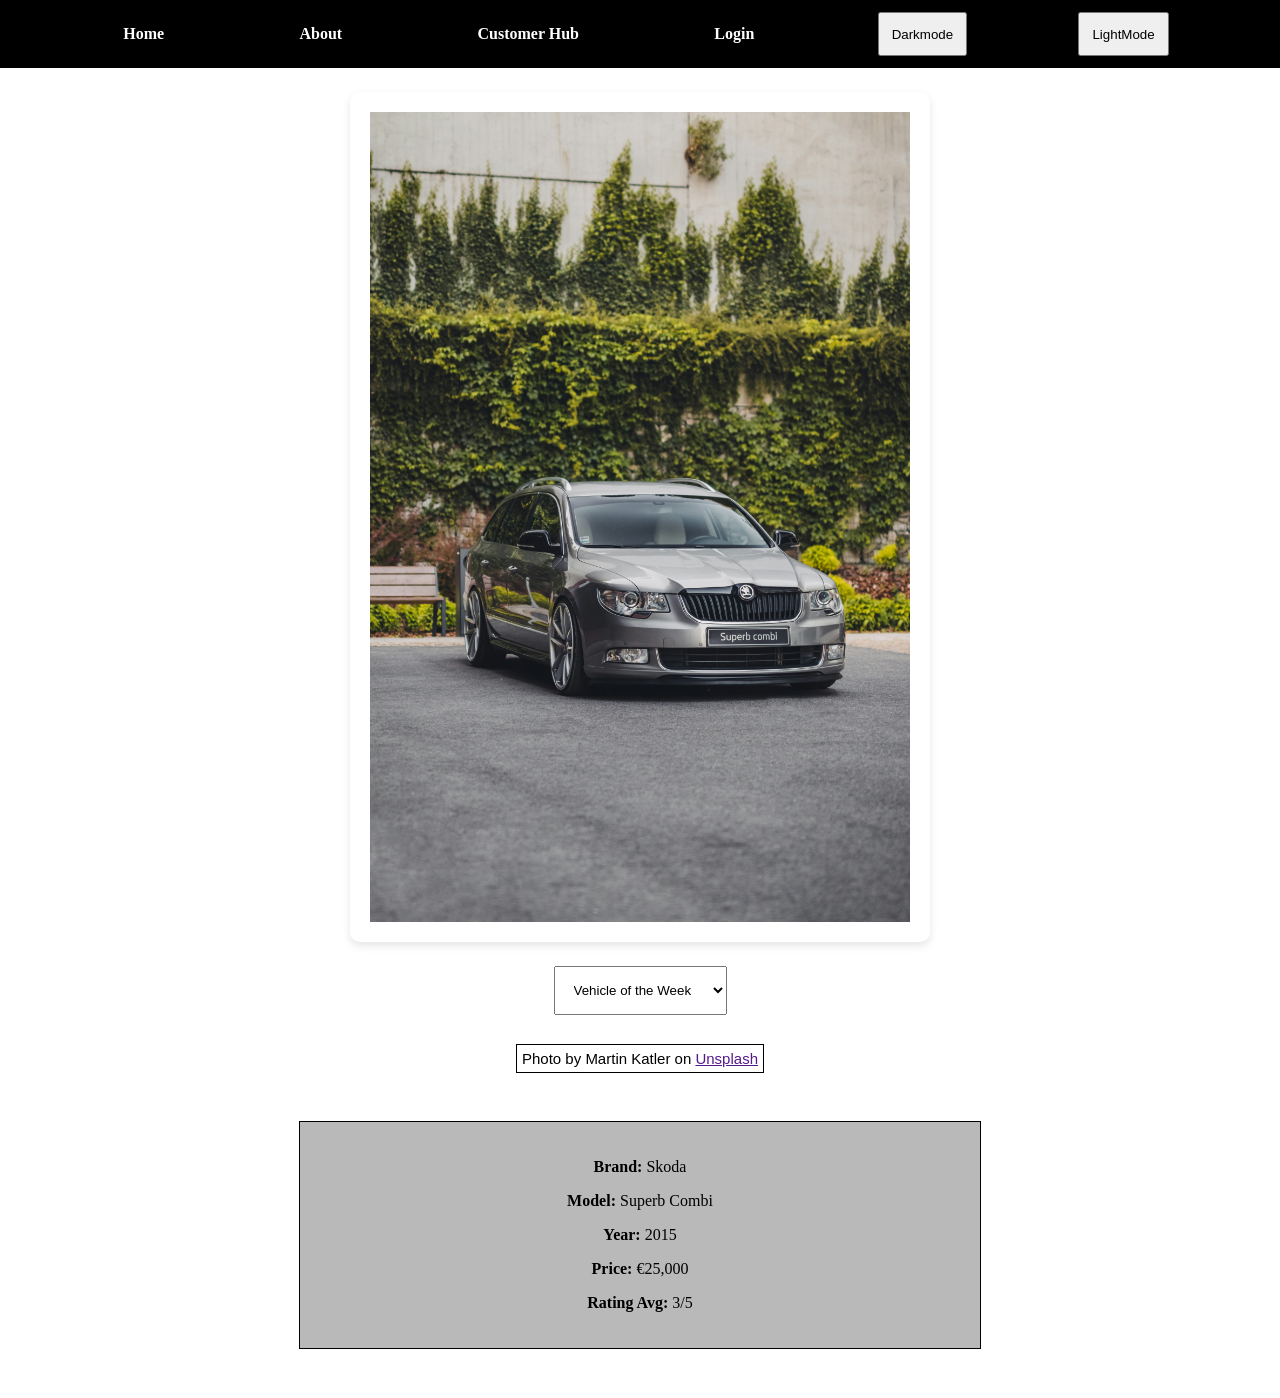
<file: index.html>
<!DOCTYPE html>
<html lang="en">
<head>
    <meta charset="UTF-8">
    <meta name="viewport" content="width=device-width, initial-scale=1.0">
    <link rel="stylesheet" href="assets/style.css">
    <title>Document</title>
    <script src="components/new.js"></script>
</head>

<body>

    <div class="navbar">
        <h4><a class="one" href="index.html">Home</a></h4>
        <h4><a class="one" href="about.html">About</a></h4>
        <h4><a class="one" href="">Customer Hub</a></h4>
        <h4><a class="one" href="">Login</a></h4>
        <button onclick="darkMode()">Darkmode</button>
        <button onclick="lightMode()">LightMode</button>
    </div>


    <img class="main-content-wrapper" src="images/Skoda_CarOfTheWeek.jpg" alt="SkodaWhatever">

    <select class="drop" name="cars" id="cars">
        <option value="Week">Vehicle of the Week</option>
        <option value="Month">Vehicle of the Month</option>
        <option value="Year">Vehicle of the Year</option>
    </select>

    
    <p class="address">Photo by Martin Katler on <a href="">Unsplash</a></p>
    
    
    <div class="car-info">
        <p><b>Brand:</b> Skoda</p>
        <p><b>Model:</b> Superb Combi</p>
        <p><b>Year:</b> 2015</p>
        <p><b>Price:</b> €25,000</p>
        <p><b>Rating Avg:</b> 3/5</p>
    </div>


    
</body>
</html>
</file>
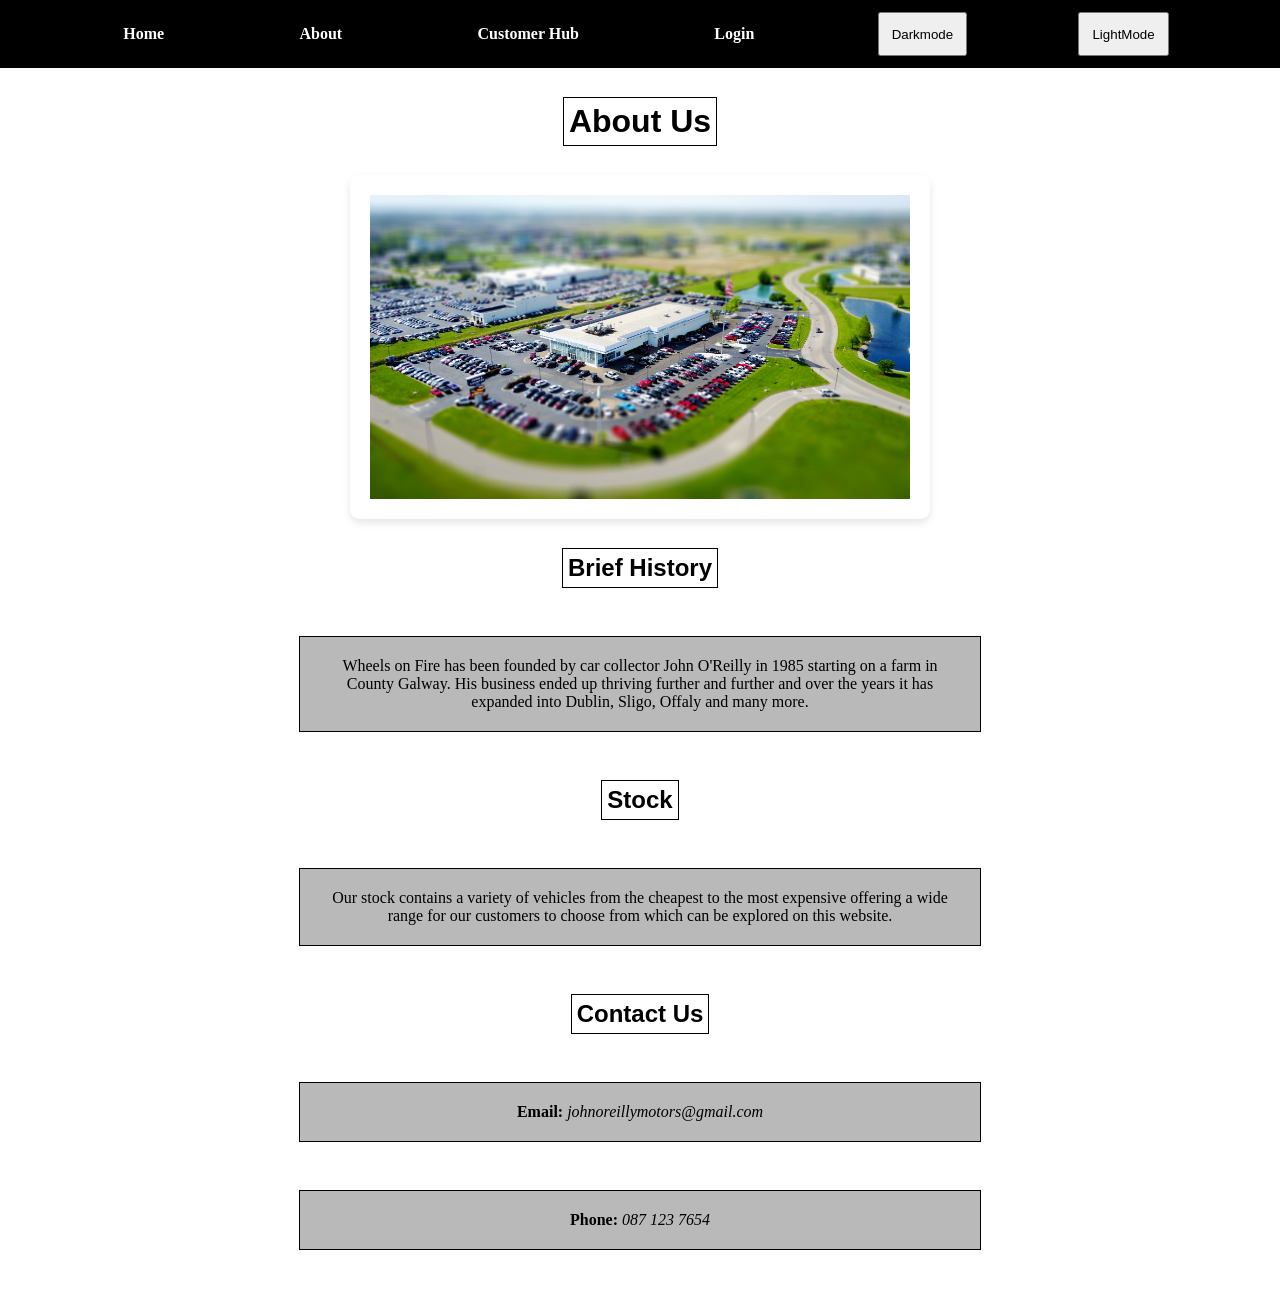
<file: about.html>
<!DOCTYPE html>
<html lang="en">
<head>
    <meta charset="UTF-8">
    <meta name="viewport" content="width=device-width, initial-scale=1.0">
    <link rel="stylesheet" href="assets/style.css">
    <title>Document</title>
    <script src="components/new.js"></script>
</head>

<body>
    <div class="navbar">
        <h4><a class="one" href="index.html">Home</a></h4>
        <h4><a class="one" href="about.html">About</a></h4>
        <h4><a class="one" href="">Customer Hub</a></h4>
        <h4><a class="one" href="">Login</a></h4>
        <button onclick="darkMode()">Darkmode</button>
        <button onclick="lightMode()">LightMode</button>
    </div>

    <h1 class="title">About Us</h1>

    <img src="images/dealership.jpg" class="main-content-wrapper" alt="Location">

    <h2 class="title">Brief History</h2>
    <p class="car-info">Wheels on Fire has been founded by car collector John O'Reilly in 1985 starting on a farm in County Galway. His business ended up thriving further and further and over the years it has expanded into Dublin, Sligo, Offaly and many more.</p>

    <h2 class="title">Stock</h2>
    <p class="car-info">Our stock contains a variety of vehicles from the cheapest to the most expensive offering a wide range for our customers to choose from which can be explored on this website.</p>

    <h2 class="title">Contact Us</h2>
    <p class="car-info"><b>Email:</b> <i>johnoreillymotors@gmail.com</i></p>
    <p class="car-info"><b>Phone:</b> <i>087 123 7654</i></p>
    
</body>
</html>
</file>
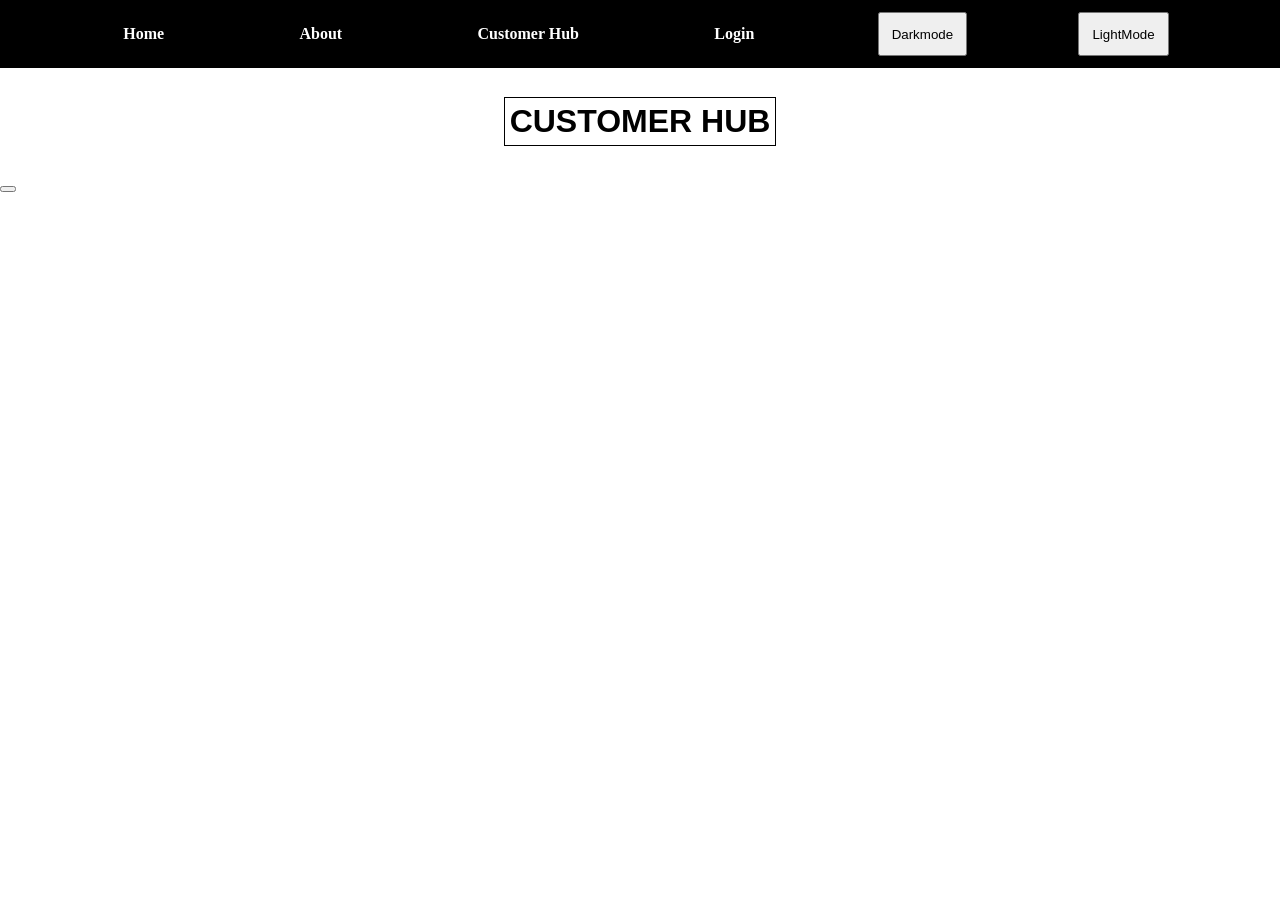
<file: customer.html>
<!DOCTYPE html>
<html lang="en">
<head>
    <meta charset="UTF-8">
    <meta name="viewport" content="width=device-width, initial-scale=1.0">
    <link rel="stylesheet" href="assets/style.css">
    <title>Wheels on Fire</title>
    <script src="components/new.js"></script>
</head>
<body>
    <div class="navbar">
        <h4><a class="one" href="index.html">Home</a></h4>
        <h4><a class="one" href="about.html">About</a></h4>
        <h4><a class="one" href="">Customer Hub</a></h4>
        <h4><a class="one" href="">Login</a></h4>
        <button onclick="darkMode()">Darkmode</button>
        <button onclick="lightMode()">LightMode</button>
    </div>

    <h1 class="title">CUSTOMER HUB</h1>

    <button></button>

</body>
</html>
</file>
<file: assets/style.css>
body {
    min-width: 320px;
    margin: 0;
    background-image: url('https://t4.ftcdn.net/jpg/03/04/23/95/360_F_304239563_w8FOe3dMV9wgzxF9kGqGqIYpSfkljovW.jpg');
    background-size: cover;
}

body.dark-mode {
    background-image: url('https://t4.ftcdn.net/jpg/00/64/98/35/360_F_64983578_8UlqOHsaQCMvlIA9coiTEfZQlqOUVwzT.jpg');
    background-size: cover;
}

body.light-mode {
    background-image: url('https://t4.ftcdn.net/jpg/03/04/23/95/360_F_304239563_w8FOe3dMV9wgzxF9kGqGqIYpSfkljovW.jpg');
    background-size: cover;
}

.title, .address {
    width: fit-content;
    max-width: calc(100% - 2rem);
    margin: 30px auto;
    padding: 5px;
    color: black;
    text-align: center;
    background-color: white;
    outline: 1px solid black;
}

.title {
    font-family: Impact, Haettenschweiler, 'Arial Narrow Bold', sans-serif;
}

.address {
    font-family: Verdana, Geneva, Tahoma, sans-serif;
    font-size: 15px;
}

.heading {
    color: black;
    font-family: Impact, Haettenschweiler, 'Arial Narrow Bold', sans-serif;
    font-size: clamp(1.5rem, 5vw, 2.5rem);
    text-align: center;
}

.navbar {
    position: sticky;
    top: 0;
    z-index: 1000;
    display: flex;
    flex-wrap: wrap;
    align-items: center;
    justify-content: space-evenly;
    gap: 0.5rem 1rem;
    margin-top: 0;
    padding: 0.75rem 1rem;
    color: white;
    font-family: Georgia, 'Times New Roman', Times, serif;
    background-color: black;
    outline: 1px solid white;
}

.navbar h4 {
    margin: 0;
}

a.one:link, a.one:visited {
    display: inline-block;
    padding: 0.5rem 0.75rem;
    color: white;
    text-decoration: none;
    border-radius: 5px;
    transition: background-color 0.3s ease, color 0.3s ease;
}

a.one:hover {
    color: black;
    text-decoration: none;
    background-color: yellow;
}

.navbar button {
    min-height: 44px;
    padding: 0.5rem 0.75rem;
}

.main-content-wrapper {
    display: block;
    width: calc(100% - 2rem);
    max-width: 540px;
    height: auto;
    margin: 1.5rem auto;
    padding: 20px;
    color: #333;
    background-color: white;
    border-radius: 10px;
    box-shadow: 0 4px 8px rgba(0, 0, 0, 0.1);
    overflow: hidden;
}

.drop {
    display: block;
    max-width: calc(100% - 2rem);
    margin: 10px auto;
    padding: 15px;
}

.car-info {
    width: 50%;
    max-width: 800px;
    margin: 50px auto;
    padding: 20px;
    text-align: center;
    overflow-wrap: anywhere;
    background-color: rgb(185, 185, 185);
    outline: 1px solid black;
}

@media only screen and (max-width: 900px) {
    .car-info {
        width: 75%;
    }
}

@media only screen and (max-width: 600px) {
    .car-info {
        width: calc(100% - 2rem);
        margin: 1.5rem auto;
        padding: 1rem;
    }

    .drop {
        width: calc(100% - 2rem);
    }
}
</file>
